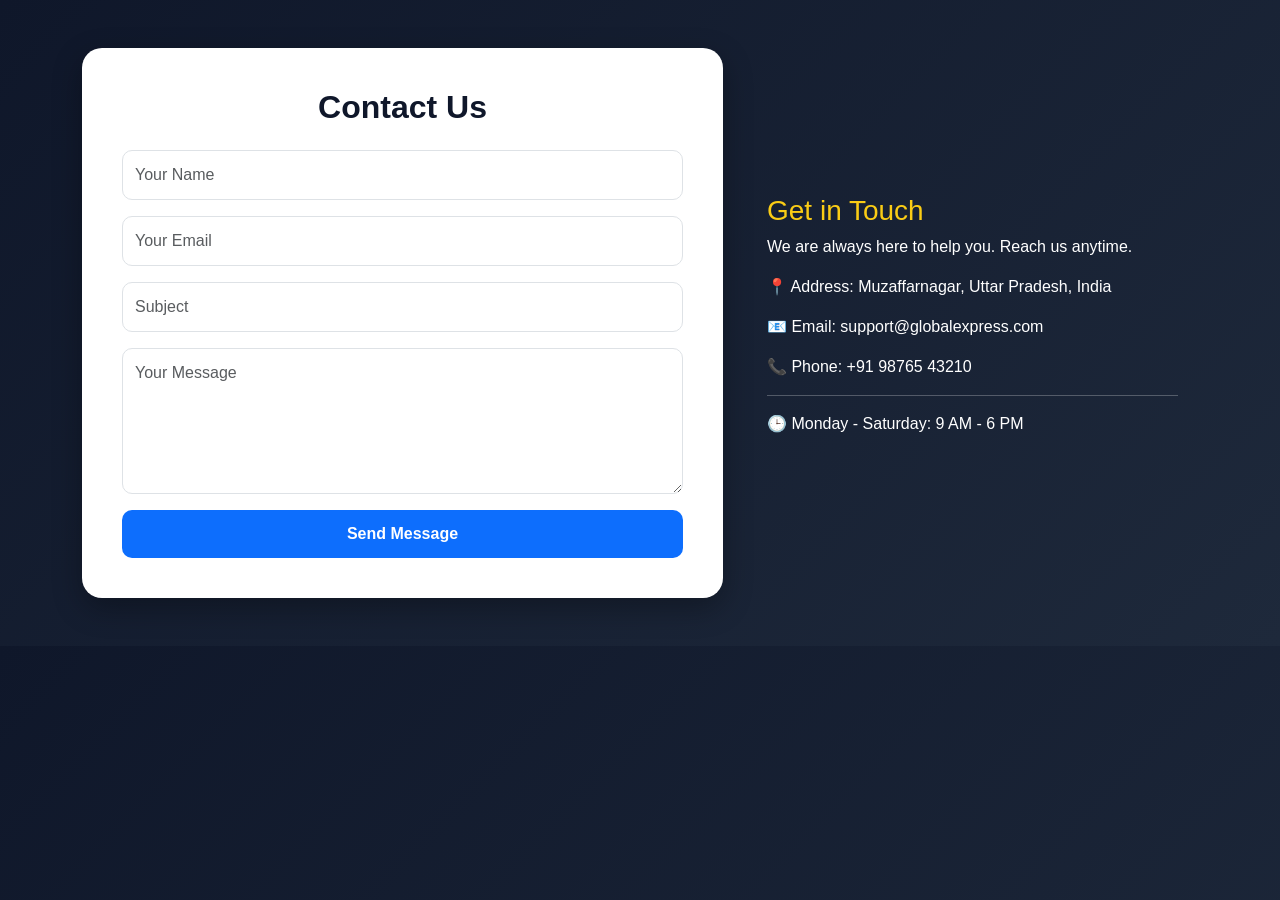
<file: contact.html>
<!DOCTYPE html>
<html lang="en">
<head>
    <meta charset="UTF-8">
    <meta name="viewport" content="width=device-width, initial-scale=1.0">
    <title>Contact Us - The Global Express</title>

    <!-- Bootstrap -->
    <link href="https://cdn.jsdelivr.net/npm/bootstrap@5.3.3/dist/css/bootstrap.min.css" rel="stylesheet">

    <style>
        body{
            background: linear-gradient(135deg,#0f172a,#1e293b);
            font-family: 'Segoe UI', sans-serif;
        }

        .contact-box{
            background: white;
            border-radius: 20px;
            padding: 40px;
            box-shadow: 0 10px 30px rgba(0,0,0,0.3);
        }

        .title{
            color: #0f172a;
            font-weight: 700;
        }

        .form-control{
            border-radius: 10px;
            padding: 12px;
        }

        .btn-custom{
            background: #0d6efd;
            border: none;
            padding: 12px;
            border-radius: 10px;
            font-weight: 600;
            transition: 0.3s;
        }

        .btn-custom:hover{
            background: #084298;
            transform: scale(1.02);
        }

        .info-box{
            color: white;
            padding: 20px;
        }

        .info-box h3{
            color: #facc15;
        }

        .icon{
            font-size: 22px;
            margin-right: 10px;
        }
    </style>
</head>

<body>

<div class="container py-5">

    <div class="row g-4 align-items-center">

        <!-- CONTACT FORM -->
        <div class="col-lg-7">
            <div class="contact-box">

                <h2 class="title text-center mb-4">
                    Contact Us
                </h2>

                <form>

                    <div class="mb-3">
                        <input type="text" class="form-control" placeholder="Your Name" required>
                    </div>

                    <div class="mb-3">
                        <input type="email" class="form-control" placeholder="Your Email" required>
                    </div>

                    <div class="mb-3">
                        <input type="text" class="form-control" placeholder="Subject" required>
                    </div>

                    <div class="mb-3">
                        <textarea class="form-control" rows="5" placeholder="Your Message" required></textarea>
                    </div>

                    <button type="submit" class="btn btn-custom w-100 text-white">
                        Send Message
                    </button>

                </form>

            </div>
        </div>

        <!-- CONTACT INFO -->
        <div class="col-lg-5">

            <div class="info-box">

                <h3>Get in Touch</h3>
                <p>We are always here to help you. Reach us anytime.</p>

                <p>
                    📍 Address: Muzaffarnagar, Uttar Pradesh, India
                </p>

                <p>
                    📧 Email: support@globalexpress.com
                </p>

                <p>
                    📞 Phone: +91 98765 43210
                </p>

                <hr style="background:white;">

                <p>
                    🕒 Monday - Saturday: 9 AM - 6 PM
                </p>

            </div>

        </div>

    </div>

</div>

</body>
</html>
</file>
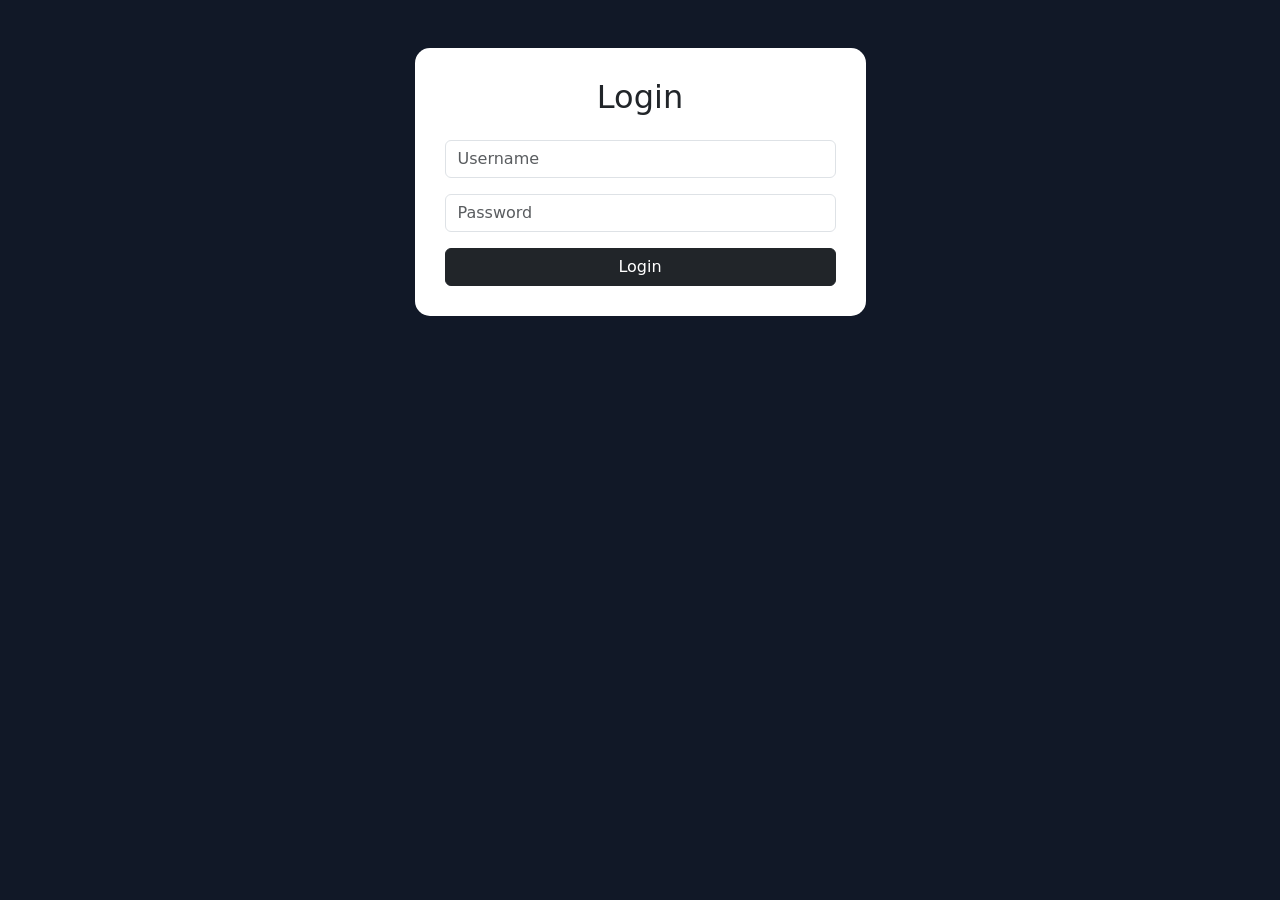
<file: login.html>
<!DOCTYPE html>
<html lang="en">
<head>
<meta charset="UTF-8">
<meta name="viewport" content="width=device-width, initial-scale=1.0">
<title>Login - The Global Express</title>

<link href="https://cdn.jsdelivr.net/npm/bootstrap@5.3.3/dist/css/bootstrap.min.css" rel="stylesheet">

<style>
body{
    background:#111827;
}
.login-box{
    background:white;
    padding:30px;
    border-radius:15px;
}
</style>
</head>

<body>

<div class="container py-5">

    <div class="row justify-content-center">

        <div class="col-md-5">

            <div class="login-box">

                <h2 class="text-center mb-4">Login</h2>

                <form onsubmit="return loginUser()">

                    <input type="text" class="form-control mb-3" placeholder="Username" required>

                    <input type="password" class="form-control mb-3" placeholder="Password" required>

                    <button class="btn btn-dark w-100">Login</button>

                </form>

            </div>

        </div>

    </div>

</div>

<script>
function loginUser(){
    alert("✅ Login Successful (Demo)");
    return false;
}
</script>

</body>
</html>
</file>
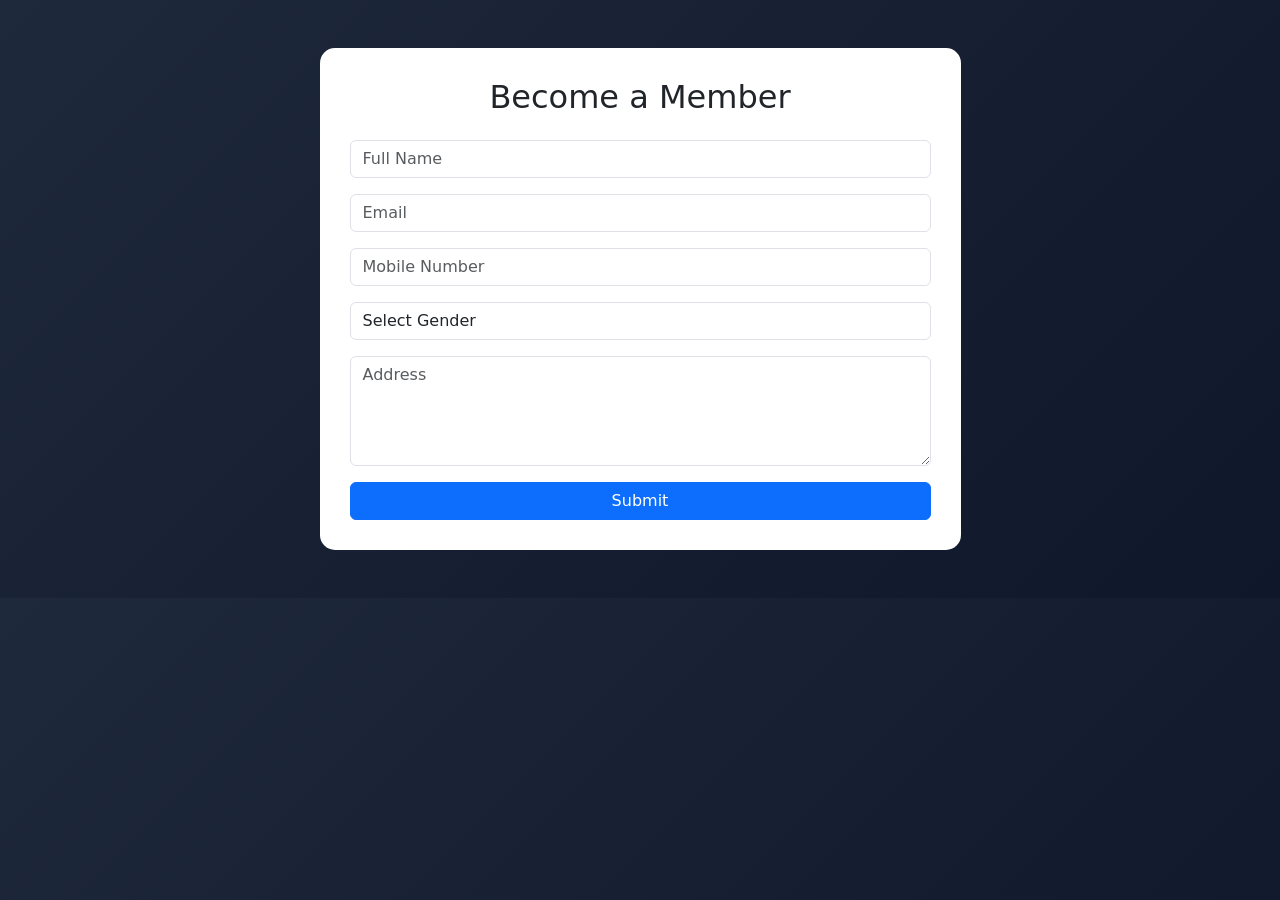
<file: member.html>
<!DOCTYPE html>
<html lang="en">
<head>
<meta charset="UTF-8">
<meta name="viewport" content="width=device-width, initial-scale=1.0">
<title>Become Member</title>

<link href="https://cdn.jsdelivr.net/npm/bootstrap@5.3.3/dist/css/bootstrap.min.css" rel="stylesheet">

<style>
body{
    background: linear-gradient(135deg,#1e293b,#0f172a);
}
.form-box{
    background:white;
    padding:30px;
    border-radius:15px;
}
</style>
</head>

<body>

<div class="container py-5">

    <div class="row justify-content-center">

        <div class="col-md-7">

            <div class="form-box">

                <h2 class="text-center mb-4">Become a Member</h2>

                <form onsubmit="return submitForm()">

                    <input type="text" class="form-control mb-3" placeholder="Full Name" required>

                    <input type="email" class="form-control mb-3" placeholder="Email" required>

                    <input type="tel" class="form-control mb-3" placeholder="Mobile Number" required>

                    <select class="form-control mb-3" required>
                        <option value="">Select Gender</option>
                        <option>Male</option>
                        <option>Female</option>
                        <option>Other</option>
                    </select>

                    <textarea class="form-control mb-3" rows="4" placeholder="Address"></textarea>

                    <button class="btn btn-primary w-100">Submit</button>

                </form>

            </div>

        </div>

    </div>

</div>

<script>
function submitForm(){
    alert("🎉 Membership Request Submitted Successfully!");
    return false;
}
</script>

</body>
</html>
</file>
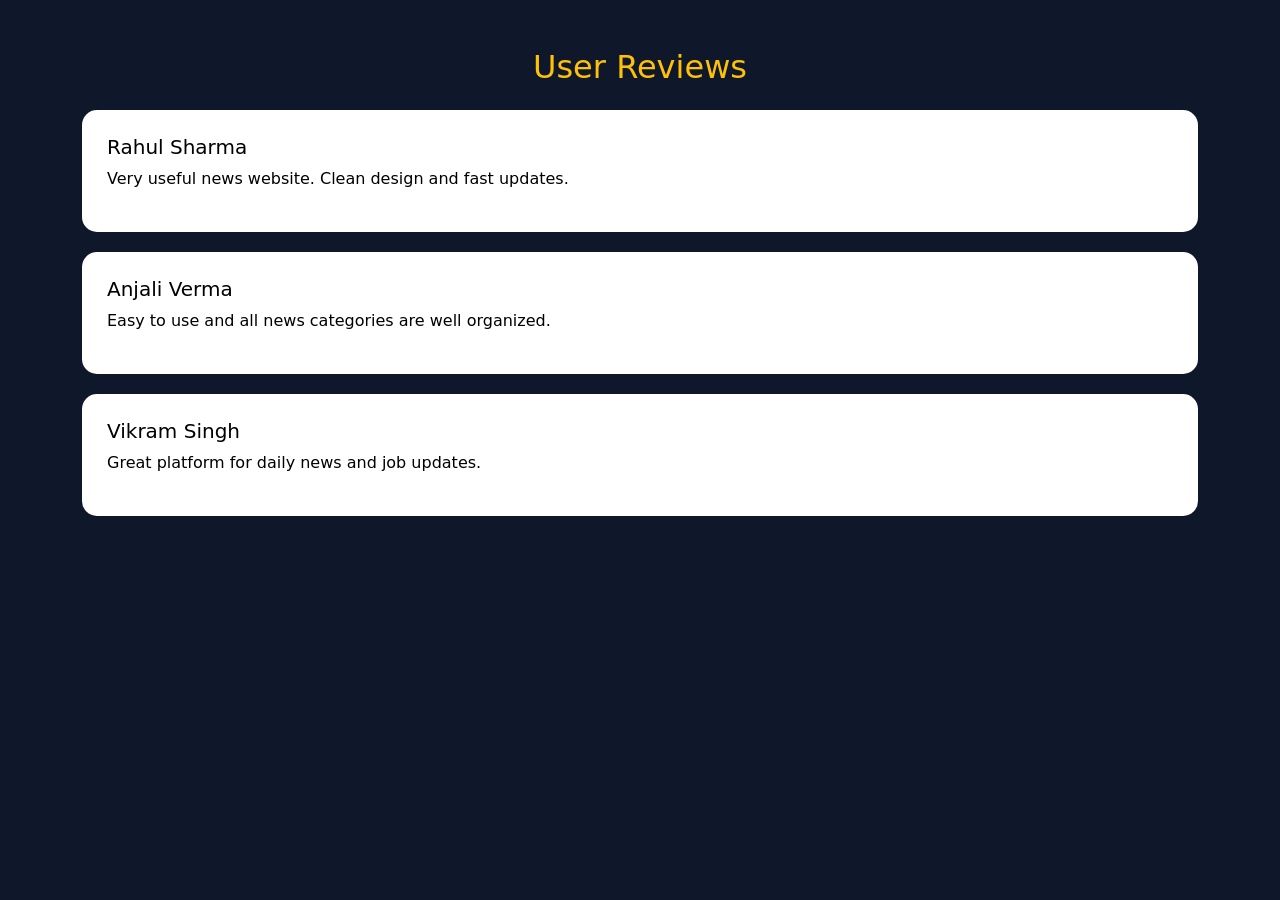
<file: review.html>
<!DOCTYPE html>
<html lang="en">
<head>
<meta charset="UTF-8">
<meta name="viewport" content="width=device-width, initial-scale=1.0">
<title>Reviews - The Global Express</title>

<link href="https://cdn.jsdelivr.net/npm/bootstrap@5.3.3/dist/css/bootstrap.min.css" rel="stylesheet">

<style>
body{
    background:#0f172a;
    color:white;
}
.review-box{
    background:white;
    color:black;
    padding:25px;
    border-radius:15px;
    margin-bottom:20px;
}
</style>
</head>

<body>

<div class="container py-5">

    <h2 class="text-center mb-4 text-warning">User Reviews</h2>

    <div class="review-box">
        <h5>Rahul Sharma</h5>
        <p>Very useful news website. Clean design and fast updates.</p>
    </div>

    <div class="review-box">
        <h5>Anjali Verma</h5>
        <p>Easy to use and all news categories are well organized.</p>
    </div>

    <div class="review-box">
        <h5>Vikram Singh</h5>
        <p>Great platform for daily news and job updates.</p>
    </div>

</div>

</body>
</html>
</file>
